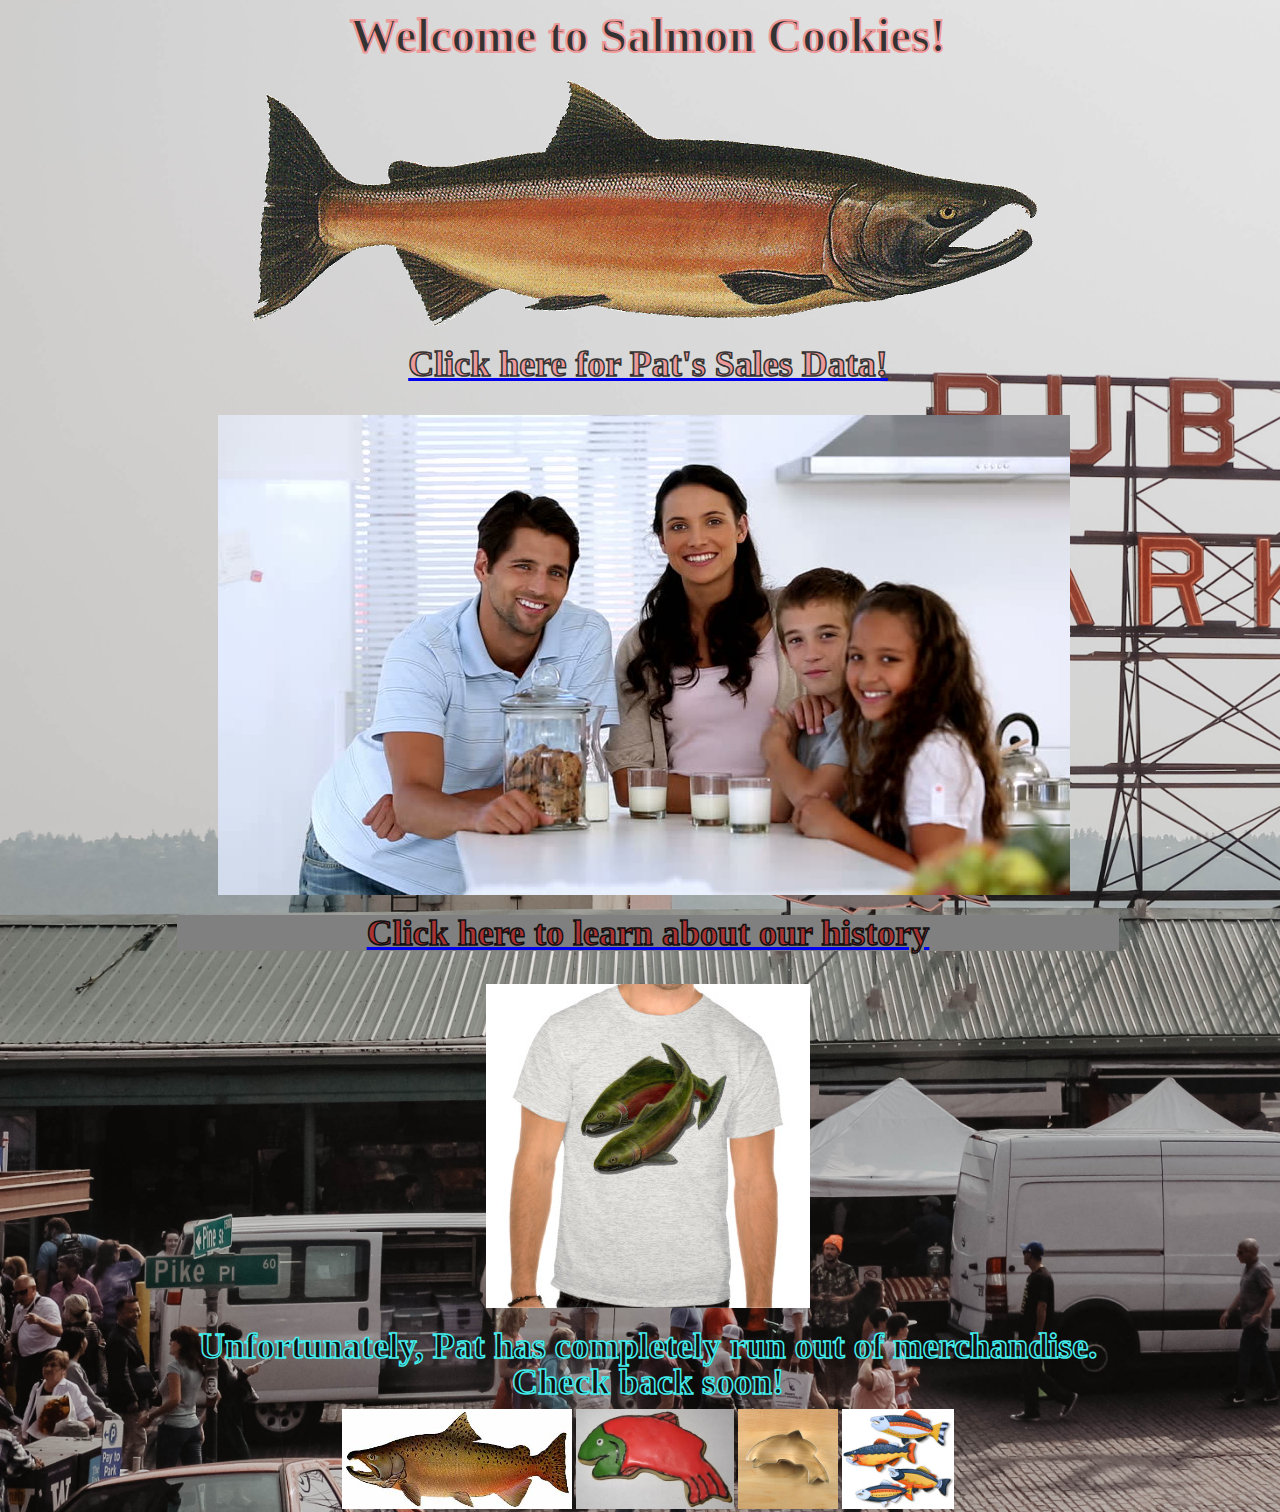
<file: index.html>
<!DOCTYPE html>
<html>
  <head>
    <title>Pat's Salmon Cookies</title>
    <link rel="stylesheet" href="styles/reset.css" />
    <link rel="stylesheet" href="styles/index/styles.css" />
  </head>
  <body>
    <h1>Welcome to Salmon Cookies!</h1>
    <section id="sales">
      <a href="sales.html">
        <img src="img/required-assets/salmon.png" alt="Click here for sales data" />
      </a>
      <a href="sales.html">
        <h2>Click here for Pat's Sales Data!</h2>
      </a>
    </section>
    <section id="about-us">
      <a href="about-us.html">
        <img src="img/required-assets/family.jpg" alt="Click here for our history" />
      </a>
      <a href="about-us.html">
        <h2>Click here to learn about our history</h2>
      </a>
    </section>
    <section id="merchandise">
      <img src="img/required-assets/shirt.jpg" alt="Click here for Merchandise" />
      <h2>Unfortunately, Pat has completely run out of merchandise. Check back soon!</h2>
    </section>
    <footer>
      <img src="img/required-assets/chinook.jpg" alt="image #1" />
      <img src="img/required-assets/frosted-cookie.jpg" alt="image #4" />
      <img src="img/required-assets/cutter.jpeg" alt="image #2" />
      <img src="img/required-assets/fish.jpg" alt="image #3" />
    </footer>
  </body>
</html>
</file>
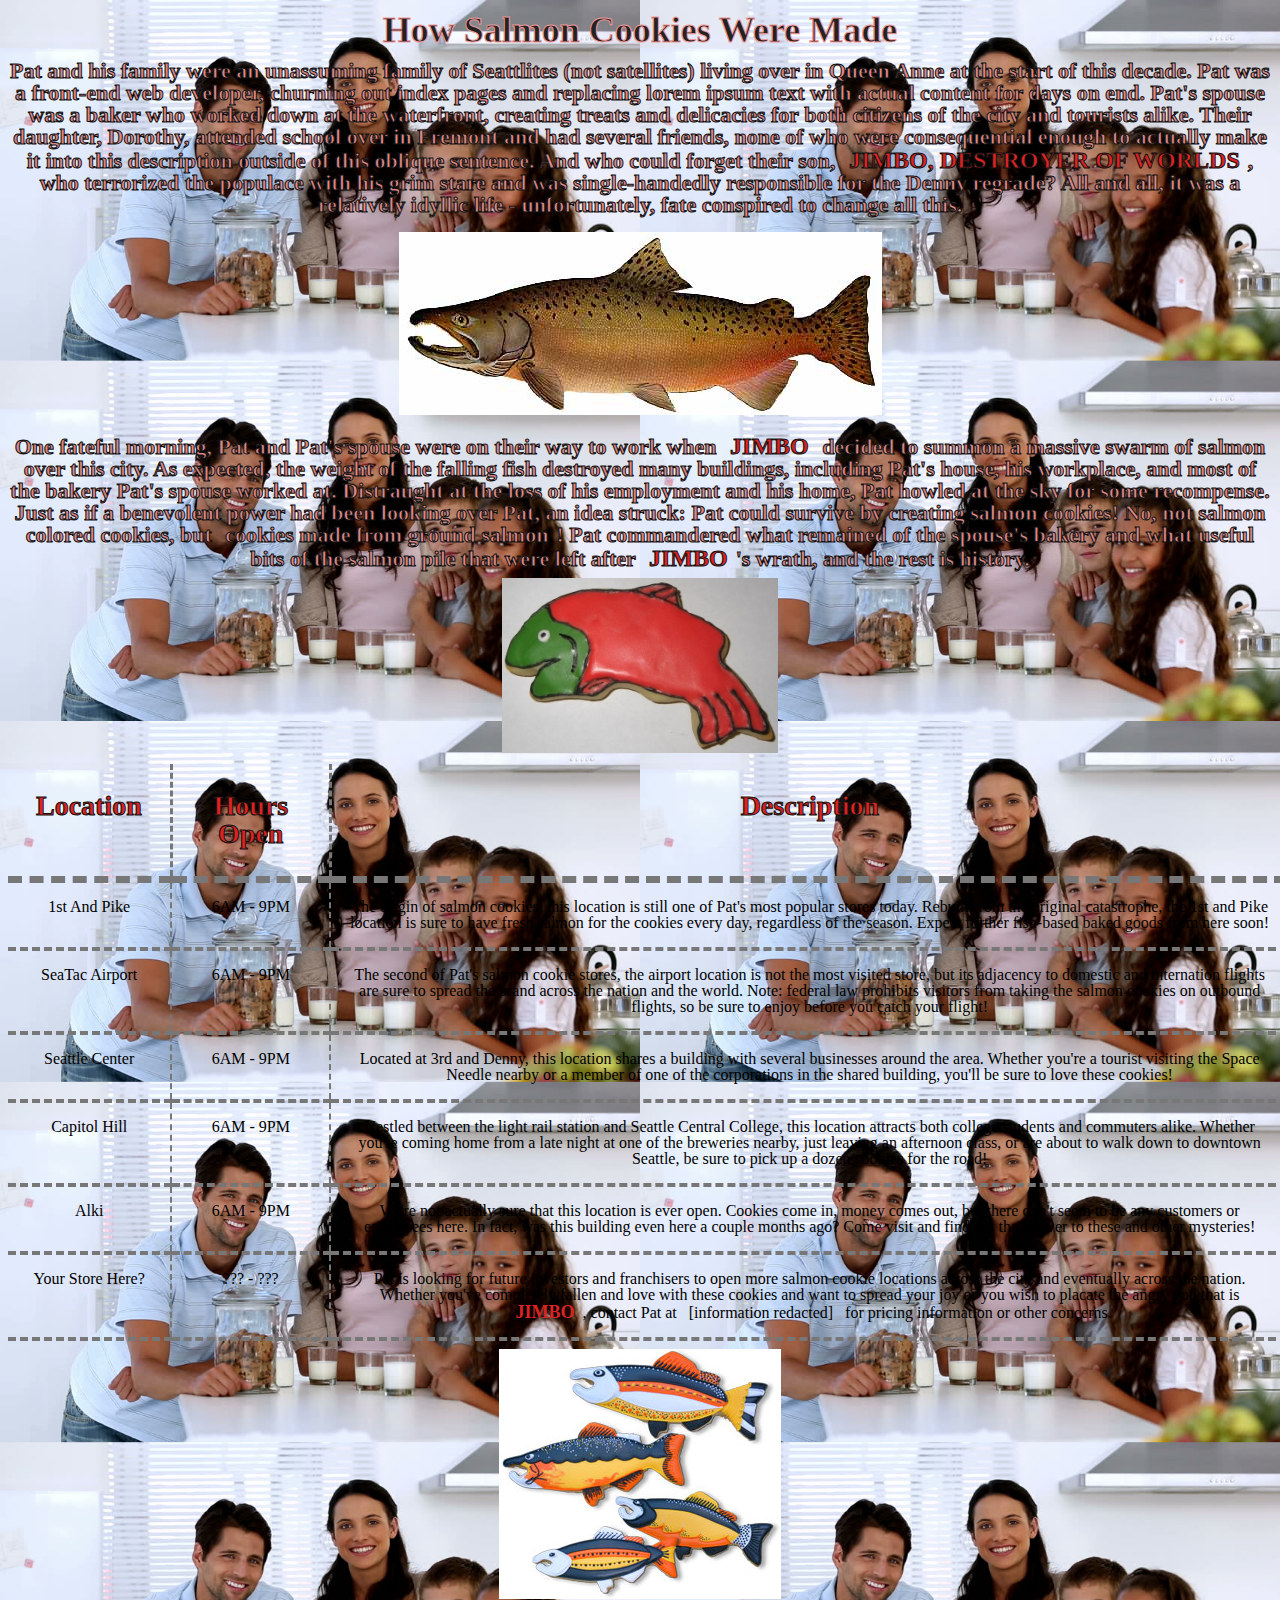
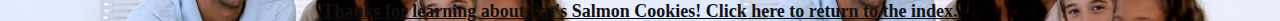
<file: about-us.html>
<!DOCTYPE html>
<html>
  <head>
    <title>About Salmon Cookies</title>
    <link rel="stylesheet" href="styles/reset.css" />
    <link rel="stylesheet" href="styles/about-us/styles.css" />
  </head>
  <body>
    <h2>How Salmon Cookies Were Made</h2>
    <section id="beforeCookies">
      <p>Pat and his family were an unassuming family of Seattlites (not satellites) living over in Queen Anne at the start of this decade. Pat was a front-end web developer, churning out index pages and replacing lorem ipsum text with actual content for days on end. Pat's spouse was a baker who worked down at the waterfront, creating treats and delicacies for both citizens of the city and tourists alike. Their daughter, Dorothy, attended school over in Fremont and had several friends, none of who were consequential enough to actually make it into this description outside of this oblique sentence. And who could forget their son, <strong>JIMBO, DESTROYER OF WORLDS</strong>, who terrorized the populace with his grim stare and was single-handedly responsible for the Denny regrade? All and all, it was a relatively idyllic life - unfortunately, fate conspired to change all this.</p>
    </section>
    <section id="imageDivider">
      <img src="img/required-assets/chinook.jpg" alt="One for the few survivors from JIMBO's wrath"/>
    </section>
    <section id="afterCookies">
      <p>One fateful morning, Pat and Pat's spouse were on their way to work when <strong>JIMBO</strong> decided to summon a massive swarm of salmon over this city. As expected, the weight of the falling fish destroyed many buildings, including Pat's house, his workplace, and most of the bakery Pat's spouse worked at. Distraught at the loss of his employment and his home, Pat howled at the sky for some recompense. Just as if a benevolent power had been looking over Pat, an idea struck: Pat could survive by creating salmon cookies! No, not salmon colored cookies, but <em>cookies made from ground salmon</em>! Pat commandered what remained of the spouse's bakery and what useful bits of the salmon pile that were left after <strong>JIMBO</strong>'s wrath, and the rest is history.</p>
    </section>
    <img src="img/required-assets/frosted-cookie.jpg" alt="One of the first few cookies from Pat's first batch"/>
    <section id="locations">
      <table>
        <thead>
          <tr>
            <th>
              Location
            </th>
            <th>
              Hours Open
            </th>
            <th>
              Description
            </th>
          </tr>
        </thead>
        <tbody>
          <tr>
            <td>
              1st And Pike
            </td>
            <td>
              6AM - 9PM
            </td>
            <td>
              The origin of salmon cookies, this location is still one of Pat's most popular stores today. Rebuilt from the original catastrophe, the 1st and Pike location is sure to have fresh salmon for the cookies every day, regardless of the season. Expect further fish-based baked goods from here soon!
            </td>
          </tr>
          <tr>
            <td>
              SeaTac Airport
            </td>
            <td>
              6AM - 9PM
            </td>
            <td>
              The second of Pat's salmon cookie stores, the airport location is not the most visited store, but its adjacency to domestic and internation flights are sure to spread the brand across the nation and the world. Note: federal law prohibits visitors from taking the salmon cookies on outbound flights, so be sure to enjoy before you catch your flight!
            </td>
          </tr>
          <tr>
            <td>
              Seattle Center
            </td>
            <td>
              6AM - 9PM
            </td>
            <td>
              Located at 3rd and Denny, this location shares a building with several businesses around the area. Whether you're a tourist visiting the Space Needle nearby or a member of one of the corporations in the shared building, you'll be sure to love these cookies!
            </td>
          </tr>
          <tr>
            <td>
              Capitol Hill
            </td>
            <td>
              6AM - 9PM
            </td>
            <td>
              Nestled between the light rail station and Seattle Central College, this location attracts both college students and commuters alike. Whether you're coming home from a late night at one of the breweries nearby, just leaving an afternoon class, or are about to walk down to downtown Seattle, be sure to pick up a dozen cookies for the road!
            </td>
          </tr>
          <tr>
            <td>
              Alki
            </td>
            <td>
              6AM - 9PM
            </td>
            <td>
              We're not actually sure that this location is ever open. Cookies come in, money comes out, but there don't seem to be any customers or employees here. In fact, was this building even here a couple months ago? Come visit and find out the answer to these and other mysteries!
            </td>
          </tr>
        </tbody>
        <tfoot>
          <tr>
            <td>
              Your Store Here?
            </td>
            <td>
              ??? - ???
            </td>
            <td>
              Pat is looking for future investors and franchisers to open more salmon cookie locations across the city and eventually across the nation. Whether you've completely fallen and love with these cookies and want to spread your joy or you wish to placate the angry god that is <strong>JIMBO</strong>, contact Pat at <em>[information redacted]</em> for pricing information or other concerns.
            </td>
          </tr>
        </tfoot>
      </table>
    </section>
    <img src="img/required-assets/fish.jpg" alt="Come again soon!"/>
    <h4><a href="index.html">Thanks for learning about Pat's Salmon Cookies! Click here to return to the index.</a></h4>
  </body>
</html>
</file>
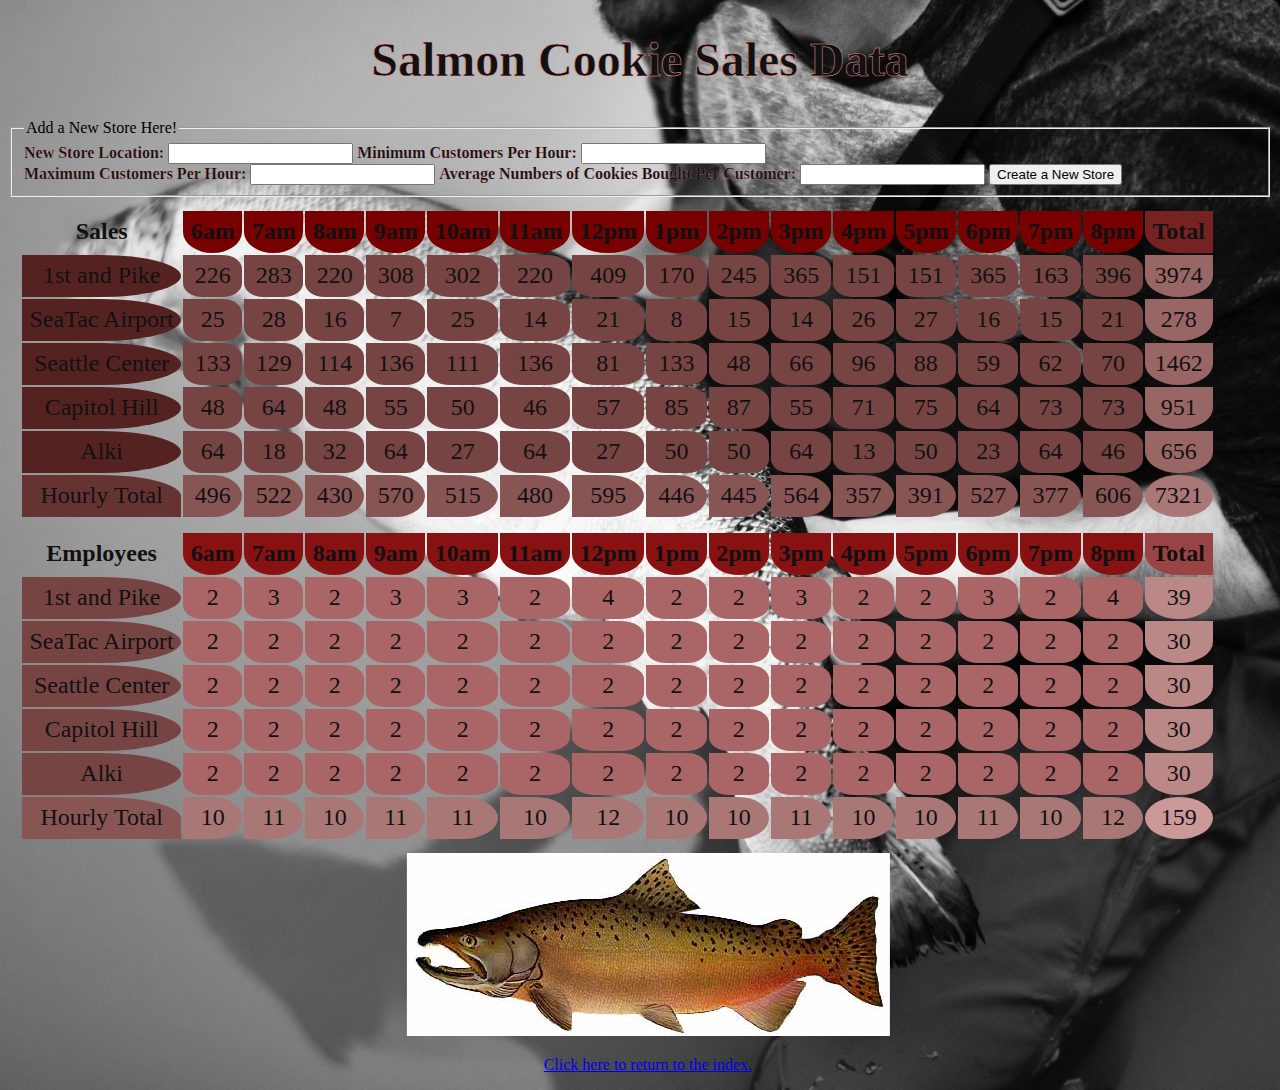
<file: sales.html>
<!DOCTYPE html>
<html>

<head>
  <title>Pat's Sales Data</title>
  <link rel="stylesheet" href="styles/sales/styles.css" />
  <link rel="stylesheet" href="styles/sales/hoverStyles.css" />
</head>

<body>
  <header>
    <h1>Salmon Cookie Sales Data</h1>
  </header>

  <main>
    <h3 id='formIssue'></h3>
    <form id='addStoreForm'>
      <fieldset>
        <legend>Add a New Store Here!</legend>
        <label for="newStoreName" id="formName">New Store Location:</label>
        <input type="text" name="newStoreName" required="required">

        <label for="newStoreMinCust" id="formMinCust">Minimum Customers Per Hour:</label>
        <input type="text" name="newStoreMinCust" required="required">
        <br />

        <label for="newStoreMaxCust" id="formMaxCust">Maximum Customers Per Hour:</label>
        <input type="text" name="newStoreMaxCust" required="required">

        <label for="newStoreAvgSale" id="formAvgSale">Average Numbers of Cookies Bought Per Customer:</label>
        <input type="text" name="newStoreAvgSale" required="required">

        <button>Create a New Store</button>
      </fieldset>
    </form>
    <section id='tableLocation'></section>
    <section id='return'>
      <a href="index.html">
        <img src="img/required-assets/chinook.jpg" alt="This is a picture of a chinook salmon." />
        <p>Click here to return to the index.</p>
      </a>
    </section>
  </main>

  <footer>
    <script src = 'app.js'></script>
  </footer>
</body>

</html>
</file>
<file: styles/index/styles.css>
html{
  background-image: url('../../img/indexBackground.jpg');
  background-size: cover;
}

h1{
  margin: 12px;
  color: #333333;
  font-size: 48px;
  font-weight: bold;
  text-align: center;
  -webkit-text-fill: #333333;
  -webkit-text-stroke-width: 2px;
  -webkit-text-stroke-color: #ee9999;
}

body{
  max-width: 75%;
  left: 50%;
  transform: translate(17.5%,0%);
  text-align: center;
}

body section *{
  margin: 8px;
}

#sales h2{
  margin: 9px;
  color: #ee9999;
  font-size: 36px;
  font-weight: bold;
  text-align: center;
  -webkit-text-fill: #ee9999;
  -webkit-text-stroke-width: 1.5px;
  -webkit-text-stroke-color: #333333;
}

#about-us h2{
  background-color: grey;
  margin: 9px;
  color: #aa3333;
  font-size: 36px;
  font-weight: bold;
  text-align: center;
  -webkit-text-fill: #aa3333;
  -webkit-text-stroke-width: 1.5px;
  -webkit-text-stroke-color: #111111;
}

#merchandise h2{
  margin: 9px;
  color: #111111;
  font-size: 36px;
  font-weight: bold;
  text-align: center;
  -webkit-text-fill: #111111;
  -webkit-text-stroke-width: 1.5px;
  -webkit-text-stroke-color: #44EEEE;
}

footer *{
  height:100px;
  max-width: 24%;
  
}
</file>
<file: styles/about-us/styles.css>
html{
  background-image: url('../../img/required-assets/family.jpg');
  background-repeat: repeat;
  background-size: 50%;
}

h2{
  margin: 12px;
  color: #222222;
  font-size: 36px;
  font-weight: bold;
  text-align: center;
  -webkit-text-fill: #222222;
  -webkit-text-stroke-width: 1px;
  -webkit-text-stroke-color: #ee9999;
}

p{
  margin: 6px;
  color: #dd8888;
  font-size: 22px;
  font-weight: bold;
  text-align: center;
  -webkit-text-fill: #dd8888;
  -webkit-text-stroke-width: 1px;
  -webkit-text-stroke-color: #111111;
}

strong{
  color: #dd2222;
  font-size: 18px;
  font-weight: bolder;
  -webkit-text-fill: #dd2222;
}

p strong{
  color: #dd2222;
  font-size: 24px;
  -webkit-text-fill: #dd2222;
}


body{
  max-width: 100%;
  left: 50%;
  transform: translate(0%,0%);
  text-align: center;
}

body section *{
  margin: 8px;
}

table {
  width: 100%;
}

th{
  font-weight: bold;
  font-size: 28px;
}

table th, table td {
  margin: 1em;
  padding: 1em;
  position: relative;
  border-left: 0.125em dashed #777777;
  border-right: 0.125em dashed #777777;
  border-bottom: 0.25em dashed #777777;
}

table *:first-child {
  border-left: 0em solid transparent;
}

table *:last-child{
  border-right: 0em solid transparent;
}

table tr {
  border-bottom: 1px solid navy;
  transition: all .1s linear;
}

table thead tr:first-child {
  border-bottom: 3px solid navy;
  color: #dd2222;
  font-size: 24px;
  -webkit-text-fill: #dd2222;
  -webkit-text-stroke-width: 1px;
  -webkit-text-stroke-color: #111111;
}

table tbody tr:hover {
  background: #777777;
  color: #111111;
  -webkit-text-fill: #111111;
  -webkit-text-stroke: 1px, #eeeeee;
}

table tfoot tr{
  border-bottom-color: transparent;
}

table tfoot tr:hover {
  background: #ee7777;
  color: #111111;
  -webkit-text-fill: #111111;
  -webkit-text-stroke: 1px, #eeeeee;
}

h4 *{
  color: #111111;
  font-size: 18px;
  font-weight: bold;
  -webkit-text-fill: #111111;
  -webkit-text-stroke: 1px, #eeeeee;
}
</file>
<file: styles/sales/styles.css>
html{
  background-image: url('../../img/salmonBackground.jpg');
  background-size: cover;
}

h1{
  color: #111111;
  font-size: 48px;
  font-weight: bold;
  text-align: center;
  -webkit-text-fill: #111111;
  -webkit-text-stroke-width: 0.5px;
  -webkit-text-stroke-color: #ee9999;
}

#salesTable{
  color: #111111;
  font-size: 24px;
  height: 24px;
  margin: 12px;
}

#laborTable{
  color: #111111;
  font-size: 24px;
  height: 24px;
  margin: 12px;
}

#formIssue{
  color: #111111;
  font-size: 24px;
  font-weight: bold;
  -webkit-text-fill: #111111;
  -webkit-text-stroke-width: 0.5px;
  -webkit-text-stroke-color: #ee0000;
}

label{
  color: #111111;
  font-weight: bold;
  -webkit-text-fill: #111111;
  -webkit-text-stroke-width: 0.2px;
  -webkit-text-stroke-color: #ee9999;
}

#salesTable *{
  padding: 7.5px;
  text-align: center;
}

#salesTable thead tr *{
  background: #770000;
  border-bottom-left-radius: 80%;
  border-bottom-right-radius: 80%;
  border-top-left-radius: 0%;
  border-top-right-radius: 0%;
  font-size: 24px;
}

#salesTable thead tr th:first-child{
  background: transparent;
}

#salesTable thead tr th:last-child{
  background: #772222;
  border-bottom-left-radius: 50%;
  border-bottom-right-radius: 0%;
  border-top-left-radius: 0%;
  border-top-right-radius: 0%;
}

#salesTable tbody tr *{
  background: #774444;
  border-bottom-left-radius: 33%;
  border-bottom-right-radius: 33%;
  border-top-left-radius: 0%;
  border-top-right-radius: 33%;
  font-size: 24px;
}

#salesTable tbody tr td:first-child{
  background: #552222;
  border-bottom-left-radius: 0%;
  border-bottom-right-radius: 50%;
  border-top-left-radius: 0%;
  border-top-right-radius: 50%;
}

#salesTable tbody tr td:last-child{
  background: #996666;
  border-bottom-left-radius: 50%;
  border-bottom-right-radius: 50%;
  border-top-left-radius: 0%;
  border-top-right-radius: 0%;
}

#salesTable tfoot tr *{
  background: #885555;
  border-bottom-left-radius: 0%;
  border-bottom-right-radius: 50%;
  border-top-left-radius: 0%;
  border-top-right-radius: 50%;
  font-size: 24px;
}

#salesTable tfoot tr td:first-child{
  background: #663333;
  border-bottom-left-radius: 0%;
  border-bottom-right-radius: 0%;
  border-top-left-radius: 0%;
  border-top-right-radius: 50%;
}

#salesTable tfoot tr td:last-child{
  background: #AA7777;
  border-bottom-left-radius: 50%;
  border-bottom-right-radius: 50%;
  border-top-left-radius: 50%;
  border-top-right-radius: 50%;
}

#laborTable *{
  padding: 7.5px;
  text-align: center;
}

#laborTable thead tr *{
  background: #881111;
  border-bottom-left-radius: 80%;
  border-bottom-right-radius: 80%;
  border-top-left-radius: 0%;
  border-top-right-radius: 0%;
  font-size: 24px;
}

#laborTable thead tr th:first-child{
  background: transparent;
}

#laborTable thead tr th:last-child{
  background: #994444;
  border-bottom-left-radius: 50%;
  border-bottom-right-radius: 0%;
  border-top-left-radius: 0%;
  border-top-right-radius: 0%;
}

#laborTable tbody tr *{
  background: #aa6666;
  border-bottom-left-radius: 33%;
  border-bottom-right-radius: 33%;
  border-top-left-radius: 0%;
  border-top-right-radius: 33%;
  font-size: 24px;
}

#laborTable tbody tr td:first-child{
  background: #774444;
  border-bottom-left-radius: 0%;
  border-bottom-right-radius: 50%;
  border-top-left-radius: 0%;
  border-top-right-radius: 50%;
}

#laborTable tbody tr td:last-child{
  background: #bb8888;
  border-bottom-left-radius: 50%;
  border-bottom-right-radius: 50%;
  border-top-left-radius: 0%;
  border-top-right-radius: 0%;
}

#laborTable tfoot tr *{
  background: #aa7777;
  border-bottom-left-radius: 0%;
  border-bottom-right-radius: 50%;
  border-top-left-radius: 0%;
  border-top-right-radius: 50%;
  font-size: 24px;
}

#laborTable tfoot tr td:first-child{
  background: #885555;
  border-bottom-left-radius: 0%;
  border-bottom-right-radius: 0%;
  border-top-left-radius: 0%;
  border-top-right-radius: 50%;
}

#laborTable tfoot tr td:last-child{
  background: #cc9999;
  border-bottom-left-radius: 50%;
  border-bottom-right-radius: 50%;
  border-top-left-radius: 50%;
  border-top-right-radius: 50%;
}
#return{
  max-width: 75%;
  left: 50%;
  transform: translate(17.5%,0%);
  text-align: center;
}
</file>
<file: styles/sales/hoverStyles.css>
#salesTable thead tr *:hover{
  background: #88FFFF;
}

#salesTable thead tr th:last-child:hover{
  background: #88DDDD;
}

#salesTable tbody tr *:hover{
  background: #88BBBB;
}

#salesTable tbody tr td:first-child:hover{
  background: #AADDDD;
}

#salesTable tbody tr td:last-child:hover{
  background: #669999;
}

#salesTable tfoot tr *:hover{
  background: #77AAAA;
}

#salesTable tfoot tr td:first-child:hover{
  background: #99CCCC;
}

#salesTable tfoot tr td:last-child:hover{
  background: #558888;
}

#laborTable thead tr *:hover{
  background: #88FFFF;
}

#laborTable thead tr th:last-child:hover{
  background: #88DDDD;
}

#laborTable tbody tr *:hover{
  background: #88BBBB;
}

#laborTable tbody tr td:first-child:hover{
  background: #AADDDD;
}

#laborTable tbody tr td:last-child:hover{
  background: #669999;
}

#laborTable tfoot tr *:hover{
  background: #77AAAA;
}

#laborTable tfoot tr td:first-child:hover{
  background: #99CCCC;
}

#laborTable tfoot tr td:last-child:hover{
  background: #558888;
}
</file>
